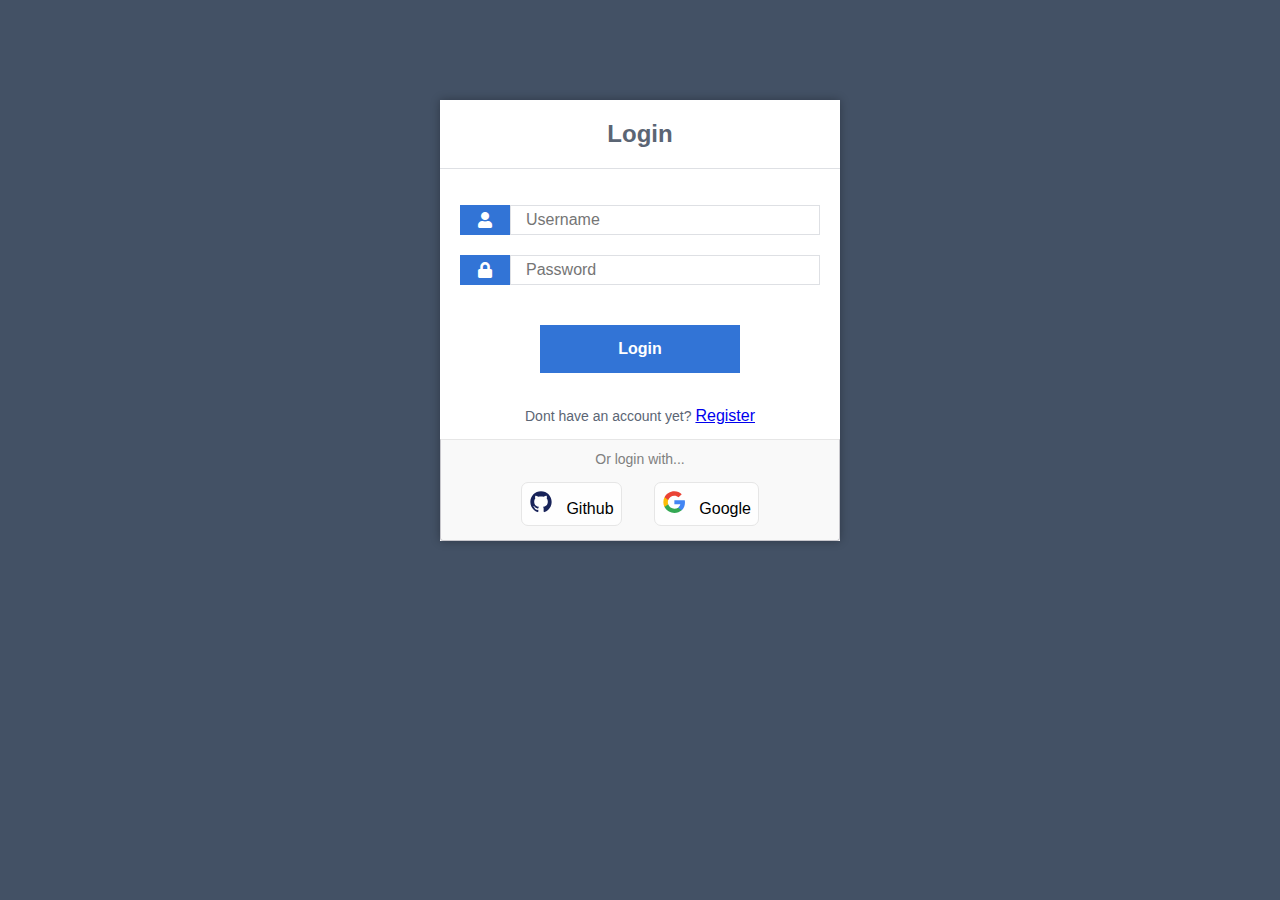
<file: index.html>
<!DOCTYPE html>
<html>
<head>
    <meta charset="utf-8">
    <title>Login</title>
    <link rel="stylesheet" href="https://use.fontawesome.com/releases/v5.7.1/css/all.css">
    <link href="loginstyle.css" rel="stylesheet" type="text/css">
</head>
<body>
<div class="login">
    <h1>Login</h1>
    <form action="authenticate.php" method="post">
        <label for="username">
            <i class="fas fa-user"></i>
        </label>
        <input type="text" name="username" placeholder="Username" id="username" required>
        <label for="password">
            <i class="fas fa-lock"></i>
        </label>
        <input type="password" name="password" placeholder="Password" id="password" required>
        <input type="submit" value="Login">
    </form>
    <div>
        <p>Dont have an account yet? <a href="register.html">Register</a></p>
    </div>
    <div class="input-wrapper social-box">
        <span class="js-register-form-link register-form-link">Or login with...</span>
        <br> <a class="social-btn"><img width="24" src="/assets/icon-github.svg" alt="Icon github">
        &nbsp;&nbsp;Github
    </a> <a class="social-btn"><img width="24" src="/assets/icon-google.svg" alt="Icon google">
        &nbsp;&nbsp;Google
    </a>
    </div>
</div>

</body>
</html>
</file>
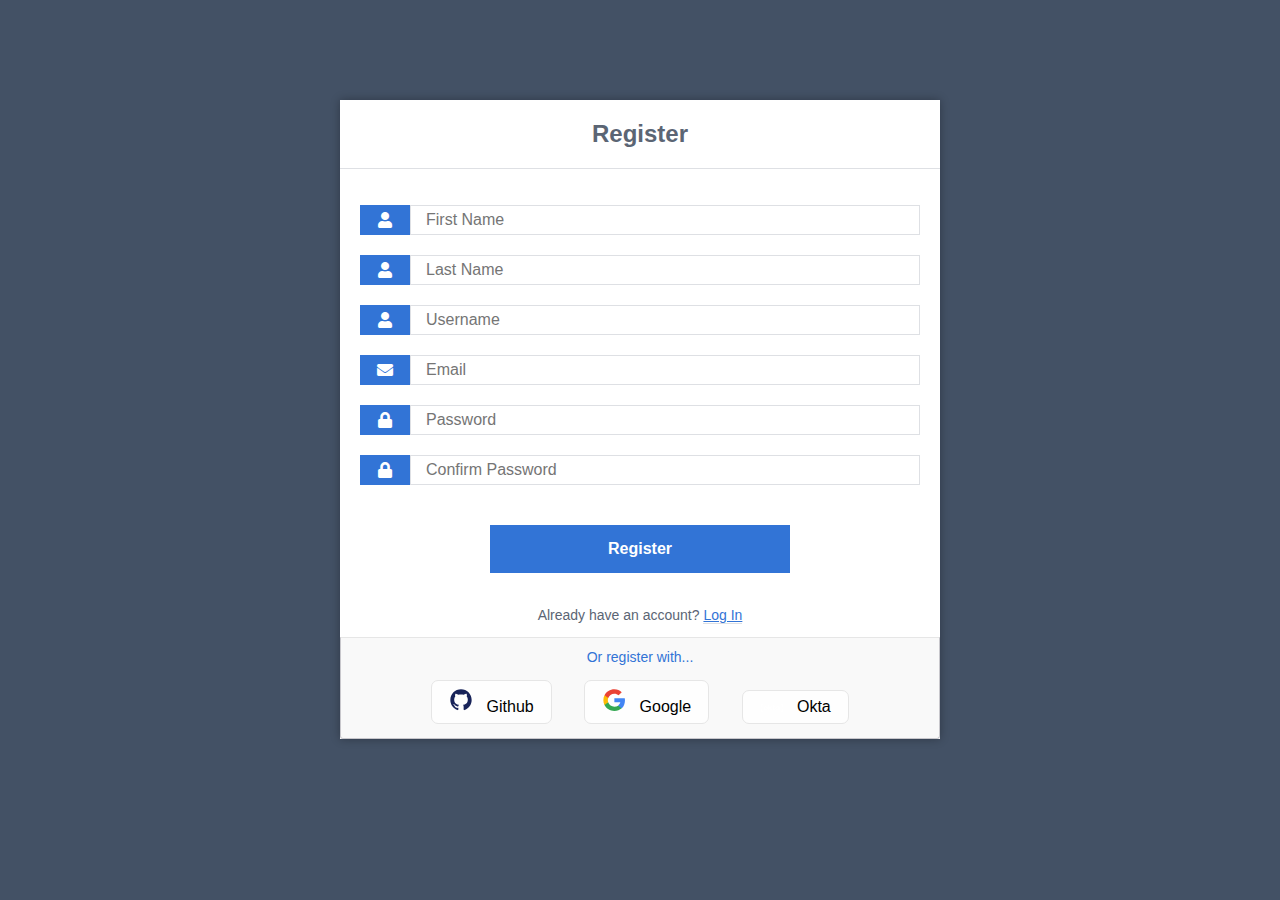
<file: register.html>
<!DOCTYPE html>
<html lang="">
<head>
    <meta charset="utf-8">
    <title>Register</title>
    <link rel="stylesheet" href="https://use.fontawesome.com/releases/v5.7.1/css/all.css">
    <link href="style.css" rel="stylesheet" type="text/css">
</head>
<body>
<!--<div class="panel">-->
<div class="register">
    <h1>Register</h1>
    <form action="register.php" method="post" autocomplete="off">
        <label for="first_name">
            <i class="fas fa-user"></i>
        </label>
        <input type="text" name="first_name" placeholder="First Name" id="first_name" required>
        <label for="last_name">
            <i class="fas fa-user"></i>
        </label>
        <input type="text" name="last_name" placeholder="Last Name" id="last_name" required>
        <label for="username">
            <i class="fas fa-user"></i>
        </label>
        <input type="text" name="username" placeholder="Username" id="username" required>
        <label for="email">
            <i class="fas fa-envelope"></i>
        </label>
        <input type="email" name="email" placeholder="Email" id="email" required>
        <label for="password">
        <i class="fas fa-lock"></i>
    </label>
        <input type="password" name="password" placeholder="Password" id="password" required>
        <label for="confirm_password">
            <i class="fas fa-lock"></i>
        </label>
        <input type="password" name="confirm_password" placeholder="Confirm Password" id="confirm_password" required>

        <input type="submit" value="Register">
    </form>
    <div>
        <p>Already have an account? <a href="index.html">Log In</a></p>
    </div>
    <div class="input-wrapper social-box pull-right">
        <span class="js-register-form-link register-form-link">Or register with...</span>
        <br> <a class="social-btn"><img width="24" src="/assets/icon-github.svg" alt="Icon github">
        &nbsp;&nbsp;Github
    </a> <a class="social-btn"><img width="24" src="/assets/icon-google.svg" alt="Icon google">
        &nbsp;&nbsp;Google
    </a>
        <a class="social-btn" href=""><img width="24" src="/assets/icon-okta.svg" alt="Icon google">
            &nbsp;&nbsp;Okta
        </a>
    </div>


</div>


<!--</div>-->

</body>
</html>
</file>
<file: loginstyle.css>
* {
    box-sizing: border-box;
    font-family: -apple-system, BlinkMacSystemFont, "segoe ui", roboto, oxygen, ubuntu, cantarell, "fira sans", "droid sans", "helvetica neue", Arial, sans-serif;
    font-size: 16px;
    -webkit-font-smoothing: antialiased;
    -moz-osx-font-smoothing: grayscale;
}
body {
    background-color: #435165;
}
.login {
    width: 400px;
    background-color: #ffffff;
    box-shadow: 0 0 9px 0 rgba(0, 0, 0, 0.3);
    margin: 100px auto;
}
.login h1 {
    text-align: center;
    color: #5b6574;
    font-size: 24px;
    padding: 20px 0 20px 0;
    border-bottom: 1px solid #dee0e4;
}
.login form {
    display: flex;
    flex-wrap: wrap;
    justify-content: center;
    padding-top: 20px;
}
.login form label {
    display: flex;
    justify-content: center;
    align-items: center;
    width: 50px;
    height: 30px;
    background-color: #3274d6;
    color: #ffffff;
}
.login form input[type="password"], .login form input[type="text"] {
    width: 310px;
    height: 30px;
    border: 1px solid #dee0e4;
    margin-bottom: 20px;
    padding: 0 15px;
}
.login form input[type="submit"] {
    width: 200px;
    padding: 15px;
    margin-top: 20px;
    background-color: #3274d6;
    border: 0;
    cursor: pointer;
    font-weight: bold;
    color: #ffffff;
    transition: background-color 0.2s;
}
.login form input[type="submit"]:hover {
    background-color: #2868c7;
    transition: background-color 0.2s;
}
.login p {
    text-align: center;
    color: #5b6574;
    font-size: 14px;
    padding: 20px 0 20px 0;
    /*border-bottom: 1px solid #dee0e4;*/
    /*margin-left: 50px;*/
}
.social-box {
    text-align: center;
    background-color: #f9f9f9;
    margin-top: -20px;
    border: 1px solid #c8c7cc;
    border-top: 1px solid #e6e6e6;
    border-bottom-right-radius: 3px;
    border-bottom-left-radius: 3px;
    padding-top: 10px;
}
.social-box a {
    background-color: #fefefe;
    border: 1px solid #e6e6e6;
    border-radius: 7px;
    color: #000;
    padding: 7px;
    /*padding-left: 17px;*/
    /*padding-right: 17px;*/
    text-align: center;
    text-decoration: none;
    display: inline-block;
    font-size: 16px;
    margin: 14px;
}
.register-form-link {
    font-size: 14px;
    font-size: .875rem;
    color: gray;
    margin-top: 8px;
    margin-top: .5rem;
    transition: color .15s cubic-bezier(0,0,.3,1);
}
</file>
<file: style.css>
* {
    box-sizing: border-box;
    font-family: -apple-system, BlinkMacSystemFont, "segoe ui", roboto, oxygen, ubuntu, cantarell, "fira sans", "droid sans", "helvetica neue", Arial, sans-serif;
    font-size: 16px;
    -webkit-font-smoothing: antialiased;
    -moz-osx-font-smoothing: grayscale;
}
body {
    background-color: #435165;
    margin: 0;
}
.panel {
    width: 800px;
    background-color: #ffffff;
    box-shadow: 0 0 9px 0 rgba(0, 0, 0, 0.3);
    margin: 100px auto;
}
.register {
    width: 600px;
    background-color: #ffffff;
    box-shadow: 0 0 9px 0 rgba(0, 0, 0, 0.3);
    margin: 100px auto;
    /*float: left;*/
}
.sso {
    width: 200px;
    background-color: #ffffff;
    box-shadow: 0 0 9px 0 rgba(0, 0, 0, 0.3);
    /*margin: 100px auto;*/
    /*float: right;*/
}
.register h1 {
     text-align: center;
     color: #5b6574;
     font-size: 24px;
     padding: 20px 0 20px 0;
     border-bottom: 1px solid #dee0e4;
 }
.register p {
    text-align: center;
    color: #5b6574;
    font-size: 14px;
    padding: 20px 0 20px 0;
    /*border-bottom: 1px solid #dee0e4;*/
    /*margin-left: 50px;*/
}
.register a {
    /*text-align: center;*/
    color: #3274d6;
    font-size: 14px;
    /*padding: 20px 0 20px 0;*/
    border-bottom: 1px solid #dee0e4;
}
.register form {
    display: flex;
    flex-wrap: wrap;
    justify-content: center;
    padding-top: 20px;
}
.register form label {
    display: flex;
    justify-content: center;
    align-items: center;
    width: 50px;
    height: 30px;
    background-color: #3274d6;
    color: #ffffff;
}
.register form input[type="password"], .register form input[type="text"], .register form input[type="email"] {
    width: 510px;
    height: 30px;
    border: 1px solid #dee0e4;
    margin-bottom: 20px;
    padding: 0 15px;
}
.register form input[type="submit"] {
    width: 300px;
    padding: 15px;
    margin-top: 20px;
    background-color: #3274d6;
    border: 0;
    cursor: pointer;
    font-weight: bold;
    color: #ffffff;
    transition: background-color 0.2s;
}
.register form input[type="submit"]:hover {
    background-color: #2868c7;
    transition: background-color 0.2s;
}
.social-box {
    text-align: center;
    background-color: #f9f9f9;
    margin-top: -20px;
    border: 1px solid #c8c7cc;
    border-top: 1px solid #e6e6e6;
    border-bottom-right-radius: 3px;
    border-bottom-left-radius: 3px;
    padding-top: 10px;
}
.register-form-link {
    font-size: 14px;
    font-size: .875rem;
    color: #3274d6;
    margin-top: 8px;
    margin-top: .5rem;
    transition: color .15s cubic-bezier(0,0,.3,1);
}
.social-box a {
    background-color: #fefefe;
    border: 1px solid #e6e6e6;
    border-radius: 7px;
    color: #000;
    padding: 7px;
    padding-left: 17px;
    padding-right: 17px;
    text-align: center;
    text-decoration: none;
    display: inline-block;
    font-size: 16px;
    margin: 14px;
}
</file>
